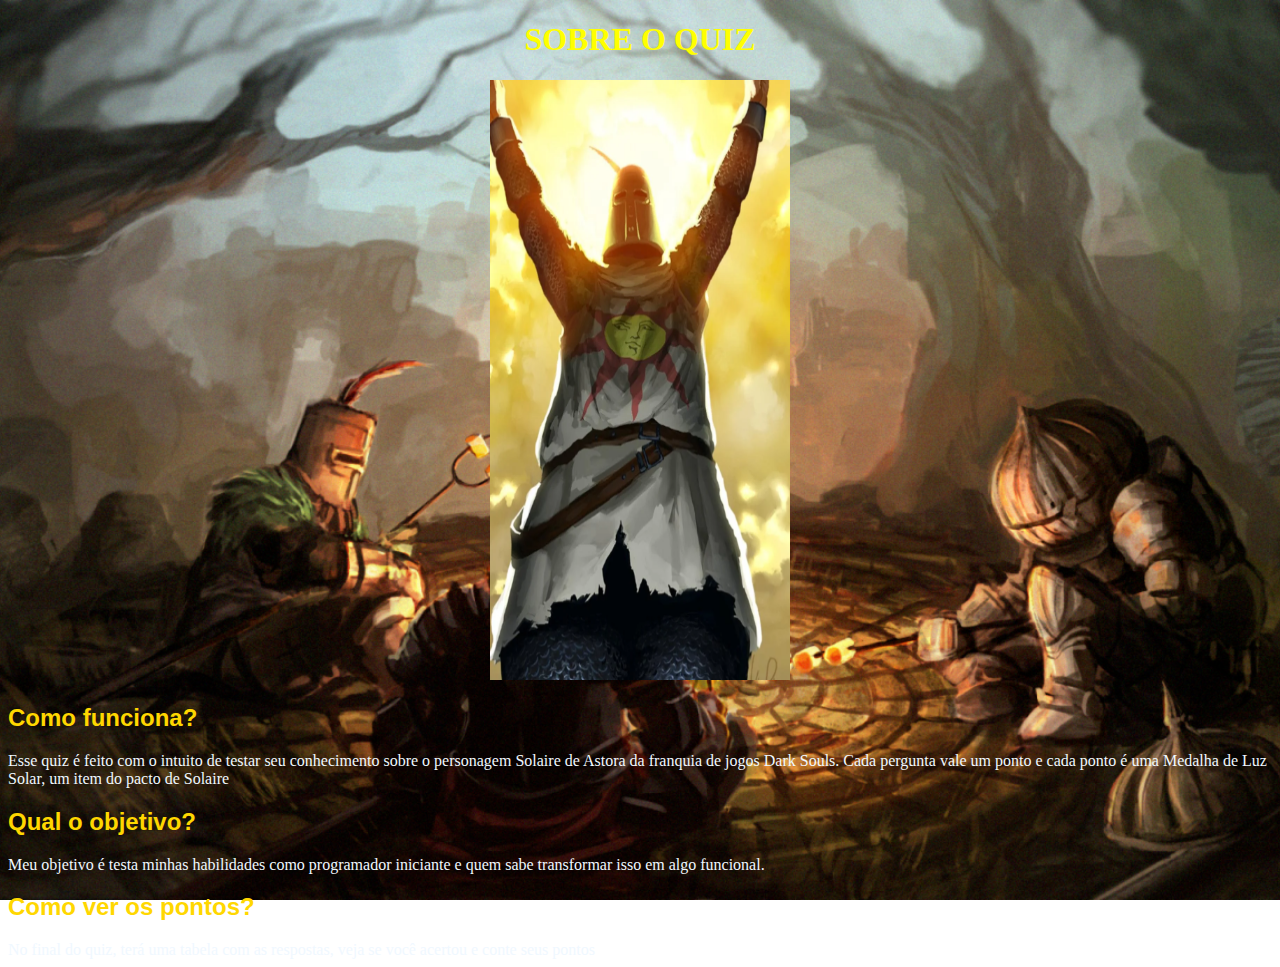
<file: funciona.html>
<!DOCTYPE html>
<html>
<head>
    <title>como funciona?</title>
    <link rel="stylesheet" href="style.css">
    <meta name="descrption" content="Neste site, irei testar o quanto você sabe sobre Solaire de Astora">
    <style>
        h1 {
                color: yellow;
                font-family:
                font-size: 5rem;}
                            h2 {
             font-family: Verdana, Geneva, Tahoma, sans-serif;
             color: #FFD700;
            }
            body {
                color: aliceblue;
                font-weight: 400;
                font-family: fantasy ;;
            }
    </style>

</head>
<body>
   <center> <header>
       <center><h1>SOBRE O QUIZ</h1></center>
       <img src="images/i-hit-solaire-by-mistake-what-do-i-do-i-havent-killed-him-v0-ce7pfec25ye91.webp" alt="" width="300" height="600">
        </center>
       <h2>Como funciona?</h2>
     Esse quiz é feito com o intuito de testar 
     seu conhecimento sobre o personagem Solaire de Astora da franquia de jogos Dark Souls.
     Cada pergunta vale um ponto e cada ponto é uma Medalha de Luz Solar, um item do pacto de Solaire
     <h2>Qual o objetivo?</h2>
     Meu objetivo é testa minhas habilidades como programador iniciante e
     quem sabe transformar isso em algo funcional.
     <h2>Como ver os pontos?</h2> 
     No final do quiz, terá uma tabela com as respostas, veja se você acertou 
     e conte seus pontos

</body>
</html>
</file>
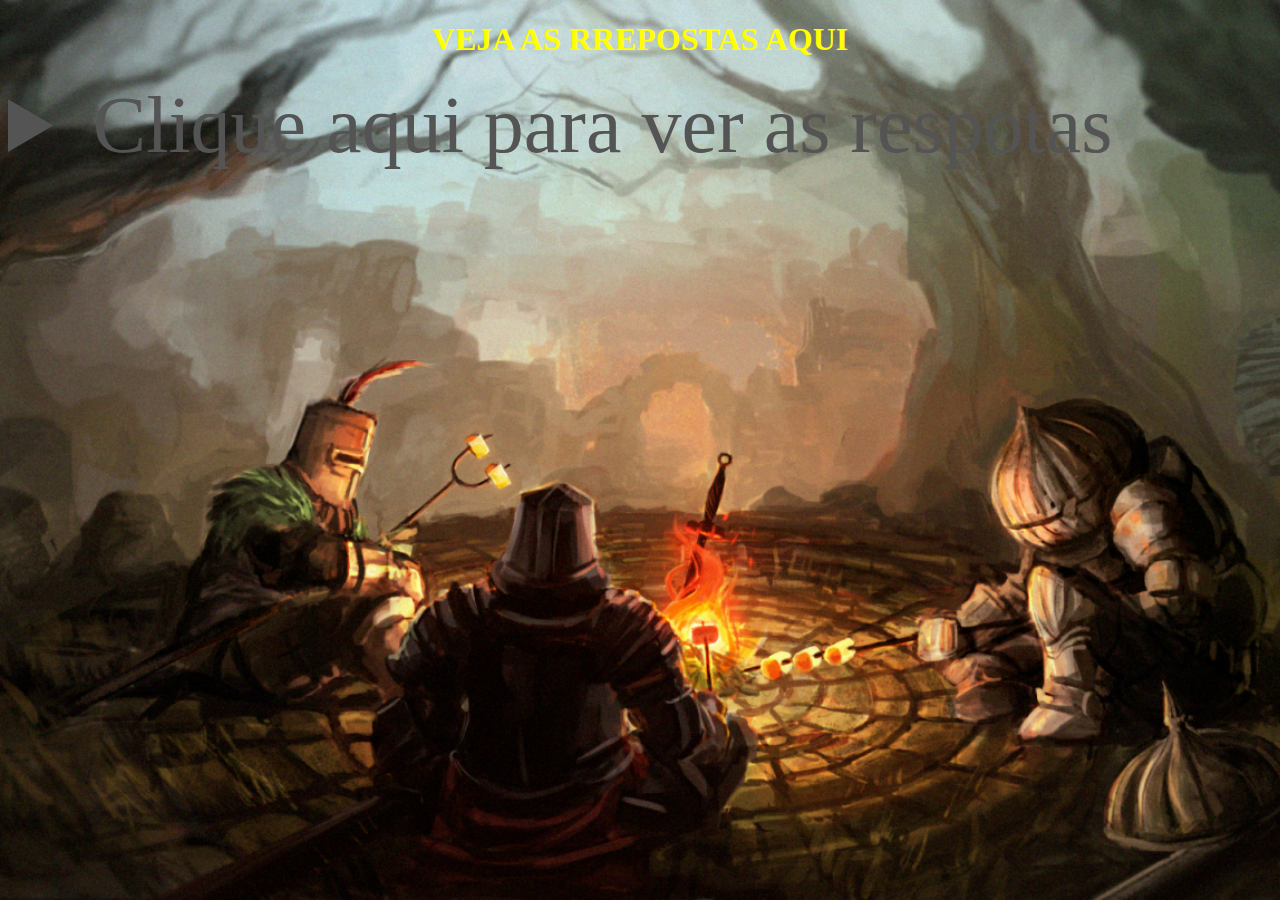
<file: respostas.html>
<!DOCTYPE html>
<html>
<head>
    <title>respostas</title>
    <meta name="descrption" content="Neste site, irei testar o quanto você sabe sobre Solaire de Astora">
    <link rel="stylesheet" href="style.css">
    <title>Respostas</title>
    <style>
        h1 {
          color: yellow
        }
        ol {
            background-color: #002366;
            padding:  5rem;
            color: aliceblue;
            box-sizing: border-box;
            font-size: larger;
        }
        summary {
            font-size: 5rem;
        }
        
    </style>
</head>
<body>
    
 <center><h1>VEJA AS RREPOSTAS AQUI</h1></center>
<details>
                <summary>Clique aqui para ver as respotas</summary>   
            <ol>
                <li>O sol</li>
                <li>Guerreiros da Luz Solar</li>
                <li>Fé</li> 
                <li>25</li>
                <li>Sim</li>
                <li>Companhia Alegre</li>
                <li>Burgo dos Mortos-Vivos</li>
                <li>Milagre Lança de Luz Solar</li>
                <li>Ele morre nas ruínas</li>
                <li>Sim, chegando antes e matando o demônio que engana o Solaire</li>
            </ol>
            </details>
</body>
</html>
</file>
<file: style.css>
* {
  box-sizing: border-box;
}
body {

    background-image:url(images/background_solaire.png); scale: unset;
    background-repeat: no-repeat;
    background-position: center;
    background-size: cover;
    background-attachment: fixed;
    
}
table {
    font-family: 'Gill Sans', 'Gill Sans MT', Calibri, 'Trebuchet MS', sans-serif;
    background-color: aliceblue;
    color: black;
border: 2px solid black;}
h1 {
    font-family: ;
}
main {
    max-width: 900px;
  width: 100%;
  margin: auto;
  padding: 1rem;
    padding: 2rem;
    gap: 3rem;
    display: flex;
    flex-direction: column;
    gap: 1.5rem;
}
section {
    padding: 1rem;
}
footer {
    background-color: #002366;
    ;
}
input[type="radio"] {
 accent-color: #FF5F1F;
 cursor: pointer;
}
h1 {
    font-family: cinzel, serif; 
}
h2 {
     font-family: cinzel;
}
input [type="number"]{
    cursor: pointer;
    border: none;
    background-color: #002366;
}
table {
    height: 5rem;
    background-color:#1E2A36;
    border-collapse: collapse;
    color:azure;
}
th {
    background-color: #FFD700;
    color: black;
    padding: 0.5rem;
}
td {
    padding: 0.5rem;
}
tfoot {
    background-color: #FFD700;
    color: black;
}
summary {
    color: #545454;
}
button {
    border: 3px;
    padding: 0.3rem;
    background-color: #87CEEB;
    cursor: pointer;
}
textarea {
    background-color: #87CEEB;
    border-radius: 3px;
    border-color: black;
}
fieldset {
    border: 10rem;
    border-color: white;
}
.0 {
    color: red;
}
footer a {
    text-decoration: dashed;
    color: black;
}
url(html3) {
    ba
}
h3 {
    color: blue;
    font-size: 3rem;
    font-family: 'Courier New', Courier, monospace;
}
</file>
